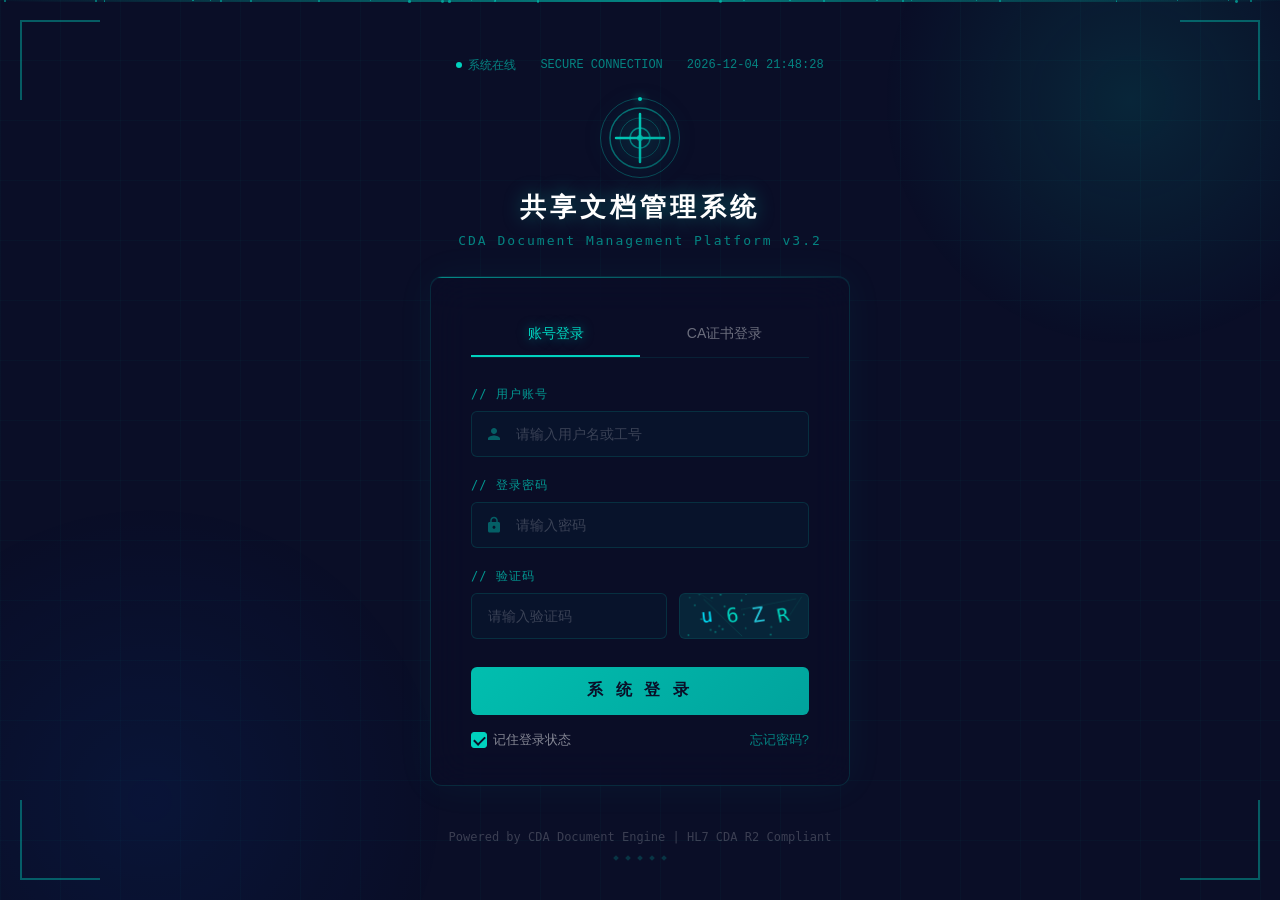
<file: login.html>
<!DOCTYPE html>
<html lang="zh-CN">
<head>
    <meta charset="UTF-8">
    <meta name="viewport" content="width=device-width, initial-scale=1.0">
    <title>共享文档管理系统 - 登录</title>
    <style>
        * { margin: 0; padding: 0; box-sizing: border-box; }

        @font-face {
            font-family: 'Digital';
            src: local('Consolas'), local('Courier New');
        }

        body {
            height: 100vh;
            overflow: hidden;
            font-family: "Microsoft YaHei", "PingFang SC", sans-serif;
            background: #0a0e27;
            color: #e0e6ed;
            display: flex;
            align-items: center;
            justify-content: center;
        }

        /* ===== Animated Background ===== */
        .bg-canvas {
            position: fixed;
            top: 0; left: 0;
            width: 100%; height: 100%;
            z-index: 0;
        }

        .bg-grid {
            position: fixed;
            top: 0; left: 0;
            width: 100%; height: 100%;
            background-image:
                linear-gradient(rgba(0,210,190,0.03) 1px, transparent 1px),
                linear-gradient(90deg, rgba(0,210,190,0.03) 1px, transparent 1px);
            background-size: 60px 60px;
            z-index: 1;
            animation: gridMove 20s linear infinite;
        }

        @keyframes gridMove {
            0% { transform: translate(0, 0); }
            100% { transform: translate(60px, 60px); }
        }

        .bg-glow-1 {
            position: fixed;
            width: 500px; height: 500px;
            border-radius: 50%;
            background: radial-gradient(circle, rgba(0,210,190,0.12) 0%, transparent 70%);
            top: -150px; right: -100px;
            z-index: 1;
            animation: float1 8s ease-in-out infinite;
        }

        .bg-glow-2 {
            position: fixed;
            width: 600px; height: 600px;
            border-radius: 50%;
            background: radial-gradient(circle, rgba(0,100,255,0.08) 0%, transparent 70%);
            bottom: -200px; left: -150px;
            z-index: 1;
            animation: float2 10s ease-in-out infinite;
        }

        @keyframes float1 {
            0%, 100% { transform: translate(0, 0) scale(1); }
            50% { transform: translate(-30px, 20px) scale(1.1); }
        }

        @keyframes float2 {
            0%, 100% { transform: translate(0, 0) scale(1); }
            50% { transform: translate(20px, -30px) scale(1.05); }
        }

        /* ===== Scan Line ===== */
        .scan-line {
            position: fixed;
            top: 0; left: 0;
            width: 100%; height: 2px;
            background: linear-gradient(90deg, transparent, rgba(0,210,190,0.6), transparent);
            z-index: 2;
            animation: scanDown 4s linear infinite;
        }

        @keyframes scanDown {
            0% { top: -2px; opacity: 0; }
            10% { opacity: 1; }
            90% { opacity: 1; }
            100% { top: 100%; opacity: 0; }
        }

        /* ===== Floating Particles ===== */
        .particles {
            position: fixed;
            top: 0; left: 0;
            width: 100%; height: 100%;
            z-index: 1;
            overflow: hidden;
            pointer-events: none;
        }

        .particle {
            position: absolute;
            width: 2px; height: 2px;
            background: rgba(0,210,190,0.6);
            border-radius: 50%;
            animation: particleFloat linear infinite;
        }

        @keyframes particleFloat {
            0% { transform: translateY(100vh) scale(0); opacity: 0; }
            10% { opacity: 1; }
            90% { opacity: 1; }
            100% { transform: translateY(-10vh) scale(1); opacity: 0; }
        }

        /* ===== Corner Decorations ===== */
        .corner-deco {
            position: fixed;
            width: 80px; height: 80px;
            z-index: 3;
            pointer-events: none;
        }

        .corner-deco.tl { top: 20px; left: 20px; border-top: 2px solid rgba(0,210,190,0.4); border-left: 2px solid rgba(0,210,190,0.4); }
        .corner-deco.tr { top: 20px; right: 20px; border-top: 2px solid rgba(0,210,190,0.4); border-right: 2px solid rgba(0,210,190,0.4); }
        .corner-deco.bl { bottom: 20px; left: 20px; border-bottom: 2px solid rgba(0,210,190,0.4); border-left: 2px solid rgba(0,210,190,0.4); }
        .corner-deco.br { bottom: 20px; right: 20px; border-bottom: 2px solid rgba(0,210,190,0.4); border-right: 2px solid rgba(0,210,190,0.4); }

        /* ===== Login Container ===== */
        .login-wrapper {
            position: relative;
            z-index: 10;
            display: flex;
            flex-direction: column;
            align-items: center;
            gap: 20px;
        }

        /* ===== Top Status Bar ===== */
        .status-bar {
            display: flex;
            align-items: center;
            gap: 24px;
            font-size: 12px;
            color: rgba(0,210,190,0.6);
            font-family: 'Consolas', 'Courier New', monospace;
            margin-bottom: 8px;
        }

        .status-item {
            display: flex;
            align-items: center;
            gap: 6px;
        }

        .status-dot {
            width: 6px; height: 6px;
            border-radius: 50%;
            background: #00d2be;
            animation: pulse 2s ease-in-out infinite;
        }

        @keyframes pulse {
            0%, 100% { opacity: 1; box-shadow: 0 0 4px rgba(0,210,190,0.6); }
            50% { opacity: 0.5; box-shadow: 0 0 8px rgba(0,210,190,0.8); }
        }

        /* ===== Logo Area ===== */
        .login-logo {
            text-align: center;
            margin-bottom: 8px;
        }

        .logo-icon {
            width: 72px;
            height: 72px;
            margin: 0 auto 16px;
            position: relative;
        }

        .logo-icon svg {
            width: 100%;
            height: 100%;
            filter: drop-shadow(0 0 12px rgba(0,210,190,0.5));
        }

        .logo-ring {
            position: absolute;
            top: -4px; left: -4px;
            width: 80px; height: 80px;
            border: 1px solid rgba(0,210,190,0.3);
            border-radius: 50%;
            animation: ringRotate 12s linear infinite;
        }

        .logo-ring::after {
            content: '';
            position: absolute;
            top: -2px; left: 50%;
            width: 4px; height: 4px;
            background: #00d2be;
            border-radius: 50%;
            transform: translateX(-50%);
            box-shadow: 0 0 8px #00d2be;
        }

        @keyframes ringRotate {
            0% { transform: rotate(0deg); }
            100% { transform: rotate(360deg); }
        }

        .login-title {
            font-size: 26px;
            font-weight: 600;
            color: #fff;
            letter-spacing: 4px;
            text-shadow: 0 0 20px rgba(0,210,190,0.4);
        }

        .login-subtitle {
            font-size: 13px;
            color: rgba(0,210,190,0.6);
            margin-top: 8px;
            letter-spacing: 2px;
            font-family: 'Consolas', monospace;
        }

        /* ===== Login Card ===== */
        .login-card {
            width: 420px;
            background: rgba(10,14,39,0.7);
            backdrop-filter: blur(20px);
            -webkit-backdrop-filter: blur(20px);
            border: 1px solid rgba(0,210,190,0.15);
            border-radius: 12px;
            padding: 36px 40px;
            position: relative;
            overflow: hidden;
            box-shadow:
                0 0 40px rgba(0,210,190,0.05),
                inset 0 1px 0 rgba(0,210,190,0.1);
        }

        .login-card::before {
            content: '';
            position: absolute;
            top: 0; left: -100%;
            width: 200%; height: 1px;
            background: linear-gradient(90deg, transparent, rgba(0,210,190,0.6), transparent);
            animation: cardScan 3s linear infinite;
        }

        @keyframes cardScan {
            0% { left: -100%; }
            100% { left: 100%; }
        }

        /* ===== Tab Toggle ===== */
        .login-tabs {
            display: flex;
            margin-bottom: 28px;
            border-bottom: 1px solid rgba(0,210,190,0.1);
        }

        .login-tab {
            flex: 1;
            padding: 12px 0;
            text-align: center;
            cursor: pointer;
            font-size: 14px;
            color: rgba(255,255,255,0.4);
            border-bottom: 2px solid transparent;
            transition: all 0.3s;
            position: relative;
        }

        .login-tab.active {
            color: #00d2be;
            border-bottom-color: #00d2be;
            text-shadow: 0 0 12px rgba(0,210,190,0.5);
        }

        .login-tab:hover:not(.active) {
            color: rgba(255,255,255,0.7);
        }

        /* ===== Form Fields ===== */
        .form-group {
            margin-bottom: 20px;
            position: relative;
        }

        .form-label {
            display: block;
            font-size: 12px;
            color: rgba(0,210,190,0.7);
            margin-bottom: 8px;
            font-family: 'Consolas', monospace;
            letter-spacing: 1px;
            text-transform: uppercase;
        }

        .form-input-wrap {
            position: relative;
        }

        .form-icon {
            position: absolute;
            left: 14px;
            top: 50%;
            transform: translateY(-50%);
            color: rgba(0,210,190,0.4);
            z-index: 2;
            display: flex;
            transition: color 0.3s;
        }

        .form-input {
            width: 100%;
            height: 46px;
            background: rgba(0,210,190,0.03);
            border: 1px solid rgba(0,210,190,0.15);
            border-radius: 6px;
            padding: 0 16px 0 44px;
            font-size: 14px;
            color: #e0e6ed;
            outline: none;
            transition: all 0.3s;
            font-family: inherit;
        }

        .form-input::placeholder {
            color: rgba(255,255,255,0.2);
        }

        .form-input:focus {
            border-color: rgba(0,210,190,0.5);
            background: rgba(0,210,190,0.05);
            box-shadow: 0 0 16px rgba(0,210,190,0.08);
        }

        .form-input:focus + .form-icon,
        .form-input:focus ~ .form-icon {
            color: #00d2be;
        }

        .form-group:focus-within .form-icon {
            color: #00d2be;
        }

        /* ===== Captcha ===== */
        .captcha-row {
            display: flex;
            gap: 12px;
        }

        .captcha-row .form-input {
            flex: 1;
        }

        .captcha-img {
            width: 130px;
            height: 46px;
            background: rgba(0,210,190,0.08);
            border: 1px solid rgba(0,210,190,0.15);
            border-radius: 6px;
            display: flex;
            align-items: center;
            justify-content: center;
            cursor: pointer;
            overflow: hidden;
            flex-shrink: 0;
            transition: border-color 0.3s;
        }

        .captcha-img:hover {
            border-color: rgba(0,210,190,0.4);
        }

        .captcha-canvas {
            width: 100%;
            height: 100%;
        }

        /* ===== Login Button ===== */
        .login-btn {
            width: 100%;
            height: 48px;
            background: linear-gradient(135deg, rgba(0,210,190,0.9) 0%, rgba(0,180,170,0.9) 100%);
            border: none;
            border-radius: 6px;
            color: #0a0e27;
            font-size: 16px;
            font-weight: 600;
            letter-spacing: 4px;
            cursor: pointer;
            position: relative;
            overflow: hidden;
            transition: all 0.3s;
            margin-top: 8px;
        }

        .login-btn:hover {
            box-shadow: 0 0 24px rgba(0,210,190,0.4);
            transform: translateY(-1px);
        }

        .login-btn:active {
            transform: translateY(0);
        }

        .login-btn::after {
            content: '';
            position: absolute;
            top: -50%;
            left: -60%;
            width: 40%;
            height: 200%;
            background: linear-gradient(90deg, transparent, rgba(255,255,255,0.3), transparent);
            transform: skewX(-25deg);
            animation: btnShine 3s linear infinite;
        }

        @keyframes btnShine {
            0% { left: -60%; }
            100% { left: 120%; }
        }

        /* ===== Remember & Forgot ===== */
        .login-options {
            display: flex;
            align-items: center;
            justify-content: space-between;
            margin-top: 16px;
            font-size: 13px;
        }

        .remember-me {
            display: flex;
            align-items: center;
            gap: 6px;
            cursor: pointer;
            color: rgba(255,255,255,0.5);
        }

        .remember-me input[type="checkbox"] {
            appearance: none;
            -webkit-appearance: none;
            width: 16px;
            height: 16px;
            border: 1px solid rgba(0,210,190,0.3);
            border-radius: 3px;
            background: transparent;
            cursor: pointer;
            position: relative;
            transition: all 0.2s;
        }

        .remember-me input[type="checkbox"]:checked {
            background: #00d2be;
            border-color: #00d2be;
        }

        .remember-me input[type="checkbox"]:checked::after {
            content: '';
            position: absolute;
            left: 4px; top: 1px;
            width: 5px; height: 9px;
            border: solid #0a0e27;
            border-width: 0 2px 2px 0;
            transform: rotate(45deg);
        }

        .forgot-link {
            color: rgba(0,210,190,0.6);
            text-decoration: none;
            cursor: pointer;
            transition: color 0.2s;
        }

        .forgot-link:hover {
            color: #00d2be;
            text-shadow: 0 0 8px rgba(0,210,190,0.4);
        }

        /* ===== Error Message ===== */
        .error-msg {
            background: rgba(255,60,60,0.08);
            border: 1px solid rgba(255,60,60,0.2);
            border-radius: 6px;
            padding: 10px 14px;
            margin-bottom: 16px;
            font-size: 13px;
            color: #ff6b6b;
            display: none;
            animation: shakeX 0.4s ease;
        }

        .error-msg.show { display: block; }

        @keyframes shakeX {
            0%, 100% { transform: translateX(0); }
            25% { transform: translateX(-6px); }
            75% { transform: translateX(6px); }
        }

        /* ===== Footer ===== */
        .login-footer {
            text-align: center;
            margin-top: 24px;
            font-size: 12px;
            color: rgba(255,255,255,0.2);
            font-family: 'Consolas', monospace;
        }

        .login-footer a {
            color: rgba(0,210,190,0.4);
            text-decoration: none;
        }

        /* ===== Loading Animation ===== */
        .login-btn.loading {
            pointer-events: none;
            background: rgba(0,210,190,0.3);
        }

        .login-btn.loading .btn-text {
            opacity: 0;
        }

        .login-btn .btn-loading {
            display: none;
            position: absolute;
            top: 50%; left: 50%;
            transform: translate(-50%, -50%);
        }

        .login-btn.loading .btn-loading {
            display: block;
        }

        .spinner {
            width: 24px; height: 24px;
            border: 3px solid rgba(10,14,39,0.3);
            border-top-color: #0a0e27;
            border-radius: 50%;
            animation: spin 0.8s linear infinite;
        }

        @keyframes spin {
            to { transform: rotate(360deg); }
        }

        /* ===== Hex decoration ===== */
        .hex-line {
            position: fixed;
            bottom: 40px;
            left: 50%;
            transform: translateX(-50%);
            display: flex;
            gap: 8px;
            z-index: 2;
            pointer-events: none;
        }

        .hex-dot {
            width: 4px; height: 4px;
            background: rgba(0,210,190,0.2);
            transform: rotate(45deg);
            animation: hexPulse 3s ease-in-out infinite;
        }

        .hex-dot:nth-child(2) { animation-delay: 0.3s; }
        .hex-dot:nth-child(3) { animation-delay: 0.6s; }
        .hex-dot:nth-child(4) { animation-delay: 0.9s; }
        .hex-dot:nth-child(5) { animation-delay: 1.2s; }

        @keyframes hexPulse {
            0%, 100% { opacity: 0.2; transform: rotate(45deg) scale(1); }
            50% { opacity: 0.8; transform: rotate(45deg) scale(1.5); background: #00d2be; }
        }
    </style>
</head>
<body>
    <!-- Background Effects -->
    <div class="bg-grid"></div>
    <div class="bg-glow-1"></div>
    <div class="bg-glow-2"></div>
    <div class="scan-line"></div>
    <div class="particles" id="particles"></div>

    <!-- Corner Decorations -->
    <div class="corner-deco tl"></div>
    <div class="corner-deco tr"></div>
    <div class="corner-deco bl"></div>
    <div class="corner-deco br"></div>

    <!-- Login Wrapper -->
    <div class="login-wrapper">
        <!-- Status Bar -->
        <div class="status-bar">
            <div class="status-item"><div class="status-dot"></div><span>系统在线</span></div>
            <div class="status-item">SECURE CONNECTION</div>
            <div class="status-item" id="currentTime"></div>
        </div>

        <!-- Logo -->
        <div class="login-logo">
            <div class="logo-icon">
                <div class="logo-ring"></div>
                <svg viewBox="0 0 72 72">
                    <defs>
                        <linearGradient id="logoGrad" x1="0%" y1="0%" x2="100%" y2="100%">
                            <stop offset="0%" style="stop-color:#00d2be"/>
                            <stop offset="100%" style="stop-color:#00a89d"/>
                        </linearGradient>
                    </defs>
                    <circle cx="36" cy="36" r="30" fill="none" stroke="url(#logoGrad)" stroke-width="1.5" opacity="0.5"/>
                    <circle cx="36" cy="36" r="20" fill="none" stroke="url(#logoGrad)" stroke-width="1" opacity="0.3"/>
                    <path d="M36 12 L36 60 M12 36 L60 36" stroke="url(#logoGrad)" stroke-width="2.5" stroke-linecap="round"/>
                    <circle cx="36" cy="36" r="10" fill="none" stroke="url(#logoGrad)" stroke-width="1.5" opacity="0.6"/>
                    <circle cx="36" cy="36" r="3" fill="url(#logoGrad)" opacity="0.8"/>
                </svg>
            </div>
            <div class="login-title">共享文档管理系统</div>
            <div class="login-subtitle">CDA Document Management Platform v3.2</div>
        </div>

        <!-- Login Card -->
        <div class="login-card">
            <!-- Tabs -->
            <div class="login-tabs">
                <div class="login-tab active" onclick="switchTab('account')">账号登录</div>
                <div class="login-tab" onclick="switchTab('card')">CA证书登录</div>
            </div>

            <!-- Error -->
            <div class="error-msg" id="errorMsg"></div>

            <!-- Account Login -->
            <div id="tabAccount">
                <div class="form-group">
                    <label class="form-label">// 用户账号</label>
                    <div class="form-input-wrap">
                        <input type="text" class="form-input" id="username" placeholder="请输入用户名或工号" autocomplete="off">
                        <span class="form-icon">
                            <svg viewBox="0 0 24 24" width="18" height="18" fill="currentColor"><path d="M12 12c2.21 0 4-1.79 4-4s-1.79-4-4-4-4 1.79-4 4 1.79 4 4 4zm0 2c-2.67 0-8 1.34-8 4v2h16v-2c0-2.66-5.33-4-8-4z"/></svg>
                        </span>
                    </div>
                </div>

                <div class="form-group">
                    <label class="form-label">// 登录密码</label>
                    <div class="form-input-wrap">
                        <input type="password" class="form-input" id="password" placeholder="请输入密码">
                        <span class="form-icon">
                            <svg viewBox="0 0 24 24" width="18" height="18" fill="currentColor"><path d="M18 8h-1V6c0-2.76-2.24-5-5-5S7 3.24 7 6v2H6c-1.1 0-2 .9-2 2v10c0 1.1.9 2 2 2h12c1.1 0 2-.9 2-2V10c0-1.1-.9-2-2-2zm-6 9c-1.1 0-2-.9-2-2s.9-2 2-2 2 .9 2 2-.9 2-2 2zm3.1-9H8.9V6c0-1.71 1.39-3.1 3.1-3.1 1.71 0 3.1 1.39 3.1 3.1v2z"/></svg>
                        </span>
                    </div>
                </div>

                <div class="form-group">
                    <label class="form-label">// 验证码</label>
                    <div class="captcha-row">
                        <div class="form-input-wrap" style="flex:1">
                            <input type="text" class="form-input" id="captcha" placeholder="请输入验证码" maxlength="4" style="padding-left:16px">
                        </div>
                        <div class="captcha-img" id="captchaImg" onclick="refreshCaptcha()" title="点击刷新">
                            <canvas id="captchaCanvas" class="captcha-canvas"></canvas>
                        </div>
                    </div>
                </div>
            </div>

            <!-- CA Cert Login (hidden by default) -->
            <div id="tabCard" style="display:none">
                <div class="form-group">
                    <label class="form-label">// CA证书</label>
                    <div class="form-input-wrap">
                        <select class="form-input" style="padding-left:16px;background:rgba(0,210,190,0.03)">
                            <option value="">请选择CA证书</option>
                            <option value="cert1">信息科-王明 (有效期至 2025-12-31)</option>
                            <option value="cert2">管理员-系统 (有效期至 2026-06-30)</option>
                        </select>
                    </div>
                </div>
                <div class="form-group">
                    <label class="form-label">// PIN码</label>
                    <div class="form-input-wrap">
                        <input type="password" class="form-input" placeholder="请输入CA证书PIN码">
                        <span class="form-icon">
                            <svg viewBox="0 0 24 24" width="18" height="18" fill="currentColor"><path d="M12 1L3 5v6c0 5.55 3.84 10.74 9 12 5.16-1.26 9-6.45 9-12V5l-9-4z"/></svg>
                        </span>
                    </div>
                </div>
            </div>

            <!-- Login Button -->
            <button class="login-btn" id="loginBtn" onclick="handleLogin()">
                <span class="btn-text">系 统 登 录</span>
                <span class="btn-loading"><div class="spinner"></div></span>
            </button>

            <!-- Options -->
            <div class="login-options">
                <label class="remember-me">
                    <input type="checkbox" checked> 记住登录状态
                </label>
                <a class="forgot-link">忘记密码?</a>
            </div>
        </div>

        <!-- Footer -->
        <div class="login-footer">
            <div>Powered by CDA Document Engine | HL7 CDA R2 Compliant</div>
        </div>

        <!-- Hex Decoration -->
        <div class="hex-line">
            <div class="hex-dot"></div>
            <div class="hex-dot"></div>
            <div class="hex-dot"></div>
            <div class="hex-dot"></div>
            <div class="hex-dot"></div>
        </div>
    </div>

    <script>
        // ===== Particles =====
        function createParticles() {
            const container = document.getElementById('particles');
            for (let i = 0; i < 30; i++) {
                const p = document.createElement('div');
                p.className = 'particle';
                p.style.left = Math.random() * 100 + '%';
                p.style.animationDuration = (6 + Math.random() * 8) + 's';
                p.style.animationDelay = Math.random() * 8 + 's';
                p.style.width = (1 + Math.random() * 2) + 'px';
                p.style.height = p.style.width;
                container.appendChild(p);
            }
        }
        createParticles();

        // ===== Clock =====
        function updateClock() {
            const now = new Date();
            const pad = n => String(n).padStart(2, '0');
            document.getElementById('currentTime').textContent =
                now.getFullYear() + '-' + pad(now.getMonth()+1) + '-' + pad(now.getDate()) + ' ' +
                pad(now.getHours()) + ':' + pad(now.getMinutes()) + ':' + pad(now.getSeconds());
        }
        updateClock();
        setInterval(updateClock, 1000);

        // ===== Captcha =====
        let captchaText = '';

        function generateCaptcha() {
            const chars = 'ABCDEFGHJKLMNPQRSTUVWXYZabcdefghjkmnpqrstuvwxyz23456789';
            let text = '';
            for (let i = 0; i < 4; i++) text += chars[Math.floor(Math.random() * chars.length)];
            return text;
        }

        function drawCaptcha() {
            const canvas = document.getElementById('captchaCanvas');
            const ctx = canvas.getContext('2d');
            canvas.width = 130;
            canvas.height = 46;

            // Background
            ctx.fillStyle = 'rgba(0,210,190,0.05)';
            ctx.fillRect(0, 0, 130, 46);

            // Noise lines
            for (let i = 0; i < 4; i++) {
                ctx.strokeStyle = `rgba(0,210,190,${0.1 + Math.random()*0.2})`;
                ctx.lineWidth = 0.5;
                ctx.beginPath();
                ctx.moveTo(Math.random()*130, Math.random()*46);
                ctx.lineTo(Math.random()*130, Math.random()*46);
                ctx.stroke();
            }

            // Dots
            for (let i = 0; i < 20; i++) {
                ctx.fillStyle = `rgba(0,210,190,${0.2 + Math.random()*0.3})`;
                ctx.beginPath();
                ctx.arc(Math.random()*130, Math.random()*46, 1, 0, Math.PI*2);
                ctx.fill();
            }

            // Text
            captchaText = generateCaptcha();
            const colors = ['#00d2be', '#00e5ff', '#4dd0e1', '#26c6da', '#80deea'];
            for (let i = 0; i < 4; i++) {
                ctx.font = (18 + Math.random()*4) + 'px Consolas, monospace';
                ctx.fillStyle = colors[Math.floor(Math.random()*colors.length)];
                ctx.save();
                ctx.translate(22 + i * 26, 30);
                ctx.rotate((Math.random()-0.5) * 0.4);
                ctx.fillText(captchaText[i], 0, 0);
                ctx.restore();
            }
        }

        function refreshCaptcha() {
            drawCaptcha();
            document.getElementById('captcha').value = '';
        }

        drawCaptcha();

        // ===== Tab Switch =====
        function switchTab(tab) {
            document.querySelectorAll('.login-tab').forEach(t => t.classList.remove('active'));
            if (tab === 'account') {
                document.querySelector('.login-tab:nth-child(1)').classList.add('active');
                document.getElementById('tabAccount').style.display = 'block';
                document.getElementById('tabCard').style.display = 'none';
            } else {
                document.querySelector('.login-tab:nth-child(2)').classList.add('active');
                document.getElementById('tabAccount').style.display = 'none';
                document.getElementById('tabCard').style.display = 'block';
            }
        }

        // ===== Login =====
        function handleLogin() {
            const username = document.getElementById('username').value.trim();
            const password = document.getElementById('password').value.trim();
            const captchaVal = document.getElementById('captcha').value.trim();
            const errorEl = document.getElementById('errorMsg');

            if (!username) {
                errorEl.textContent = '请输入用户名';
                errorEl.className = 'error-msg show';
                return;
            }
            if (!password) {
                errorEl.textContent = '请输入密码';
                errorEl.className = 'error-msg show';
                return;
            }
            if (!captchaVal) {
                errorEl.textContent = '请输入验证码';
                errorEl.className = 'error-msg show';
                return;
            }
            if (captchaVal.toLowerCase() !== captchaText.toLowerCase()) {
                errorEl.textContent = '验证码错误，请重新输入';
                errorEl.className = 'error-msg show';
                refreshCaptcha();
                return;
            }

            errorEl.className = 'error-msg';

            const btn = document.getElementById('loginBtn');
            btn.classList.add('loading');

            // Simulate login
            setTimeout(() => {
                sessionStorage.setItem('loggedIn', 'true');
                sessionStorage.setItem('loginUser', username);
                window.location.href = 'index.html';
            }, 1500);
        }

        // Enter key
        document.addEventListener('keydown', function(e) {
            if (e.key === 'Enter') handleLogin();
        });
    </script>
</body>
</html>
</file>
